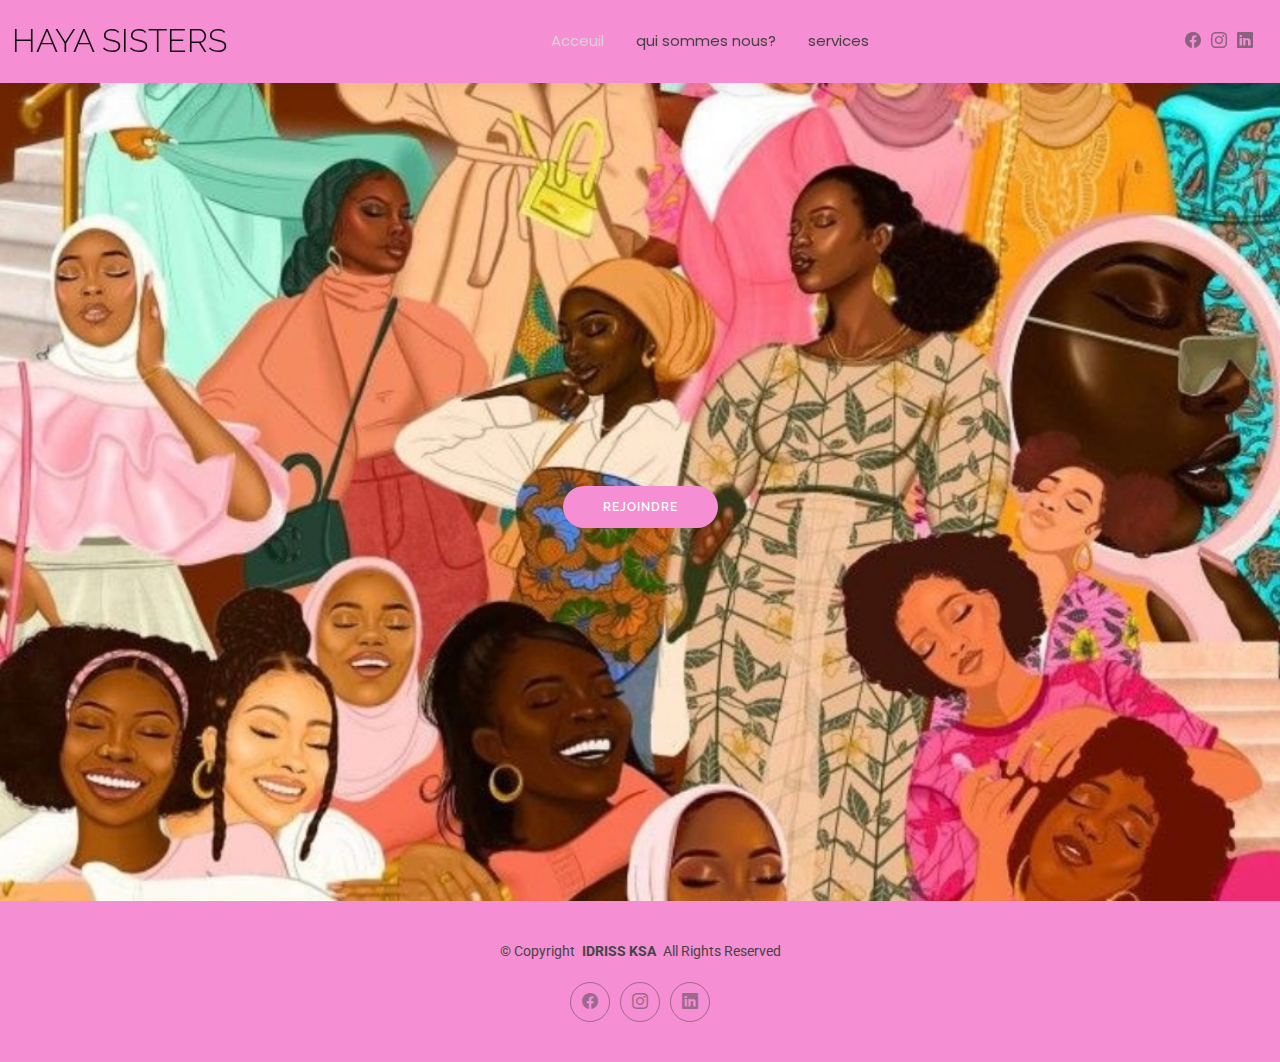
<file: INDEX.html>
<!DOCTYPE html>
<html lang="en">

<head>
  
  <meta charset="utf-8">
  <meta content="width=device-width, initial-scale=1.0" name="viewport">
  <title>hayasisters</title>
  <meta name="description" content="">
  <meta name="keywords" content="">

  <!-- Favicons -->
  <link href="assets/img/favicon.png" rel="icon">
  <link href="assets/img/apple-touch-icon.png" rel="apple-touch-icon">

  <!-- Fonts -->
  <link href="https://fonts.googleapis.com" rel="preconnect">
  <link href="https://fonts.gstatic.com" rel="preconnect" crossorigin>
  <link href="https://fonts.googleapis.com/css2?family=Roboto:ital,wght@0,100;0,300;0,400;0,500;0,700;0,900;1,100;1,300;1,400;1,500;1,700;1,900&family=Poppins:ital,wght@0,100;0,200;0,300;0,400;0,500;0,600;0,700;0,800;0,900;1,100;1,200;1,300;1,400;1,500;1,600;1,700;1,800;1,900&family=Raleway:ital,wght@0,100;0,200;0,300;0,400;0,500;0,600;0,700;0,800;0,900;1,100;1,200;1,300;1,400;1,500;1,600;1,700;1,800;1,900&display=swap" rel="stylesheet">

  <!-- Vendor CSS Files -->
  <link href="assets/vendor/bootstrap/css/bootstrap.min.css" rel="stylesheet">
  <link href="assets/vendor/bootstrap-icons/bootstrap-icons.css" rel="stylesheet">
  <link href="assets/vendor/aos/aos.css" rel="stylesheet">
  <link href="assets/vendor/swiper/swiper-bundle.min.css" rel="stylesheet">
  <link href="assets/vendor/glightbox/css/glightbox.min.css" rel="stylesheet">

  <!-- Main CSS File -->
  <link href="assets/css/main.css" rel="stylesheet">

 
</head>

<body class="index-page">

  <header id="header" class="header d-flex align-items-center light-background sticky-top">
    <div class="container-fluid position-relative d-flex align-items-center justify-content-between">

      <a href="index.html" class="logo d-flex align-items-center me-auto me-xl-0">
        <!-- Uncomment the line below if you also wish to use an image logo -->
        <!-- <img src="assets/img/logo.png" alt=""> -->
        <h1 class="sitename">HAYA SISTERS</h1>
      </a>

      <nav id="navmenu" class="navmenu">
        <ul>
          <li><a href="index.html" class="active">Acceuil</a></li>
          <li><a href="QUISOMMESNOUS.html">qui sommes nous?</a></li>
          <li><a href="services.html">services</a></li> 
          
        </ul>
        <i class="mobile-nav-toggle d-xl-none bi bi-list"></i>
      </nav>

      <div class="header-social-links">
       
        <a href="https://www.facebook.com/share/1JMLfPbQEf/?mibextid=wwXIfr" class="facebook"><i class="bi bi-facebook"></i></a>
        <a href="https://www.instagram.com/idriss_ksa/" class="instagram"><i class="bi bi-instagram"></i></a>
        <a href="https://www.linkedin.com/in/idriss-kikone-811291384?utm_source=share&utm_campaign=share_via&utm_content=profile&utm_medium=ios_app" class="linkedin"><i class="bi bi-linkedin"></i></a>
      </div>

    </div>
  </header>

  <main class="main">

    <!-- Hero Section -->
    <section id="hero" class="hero section">

      <img src="assets/img/HAYAMODIF.png" alt="" data-aos="fade-in">

      <div class="container text-center" data-aos="zoom-out" data-aos-delay="100">
        <div class="row justify-content-center">
          <div class="col-lg-8">
            
            <a href="QUISOMMESNOUS.html" class="btn-get-started">REJOINDRE</a>
          </div>
        </div>
      </div>

    </section><!-- /Hero Section -->

  </main>

  <footer id="footer" class="footer light-background">

    <div class="container">
      <div class="copyright text-center ">
        <p>© <span>Copyright</span> <strong class="px-1 sitename">IDRISS KSA</strong> <span>All Rights Reserved<br></span></p>
      </div>
      <div class="social-links d-flex justify-content-center">
       
        <a href="idriss ksa"><i class="bi bi-facebook"></i></a>
        <a href="idriss ksa"><i class="bi bi-instagram"></i></a>
        <a href="https://www.linkedin.com/in/idriss-kikone-811291384?utm_source=share&utm_campaign=share_via&utm_content=profile&utm_medium=ios_app"><i class="bi bi-linkedin"></i></a>
        </div>
     

  </footer>

  <!-- Scroll Top -->
  <a href="#" id="scroll-top" class="scroll-top d-flex align-items-center justify-content-center"><i class="bi bi-arrow-up-short"></i></a>

  <!-- Preloader -->
  <div id="preloader"></div>

  <!-- Vendor JS Files -->
  <script src="assets/vendor/bootstrap/js/bootstrap.bundle.min.js"></script>
  <script src="assets/vendor/php-email-form/validate.js"></script>
  <script src="assets/vendor/aos/aos.js"></script>
  <script src="assets/vendor/waypoints/noframework.waypoints.js"></script>
  <script src="assets/vendor/purecounter/purecounter_vanilla.js"></script>
  <script src="assets/vendor/swiper/swiper-bundle.min.js"></script>
  <script src="assets/vendor/glightbox/js/glightbox.min.js"></script>
  <script src="assets/vendor/imagesloaded/imagesloaded.pkgd.min.js"></script>
  <script src="assets/vendor/isotope-layout/isotope.pkgd.min.js"></script>

  <!-- Main JS File -->
  <script src="assets/js/main.js"></script>

</body>

</html>
</file>
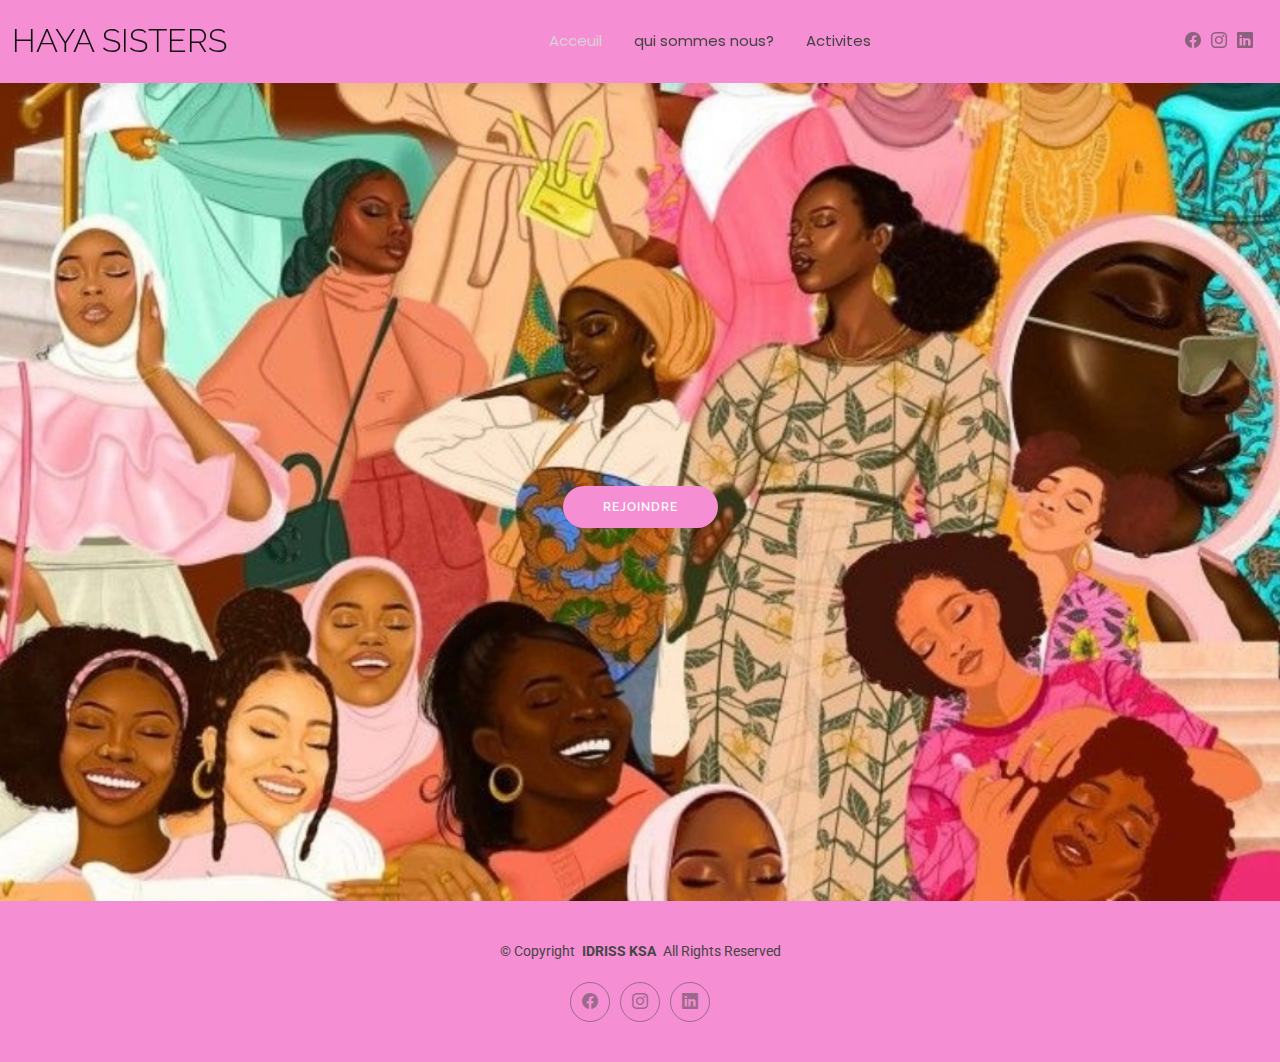
<file: index.html>
<!DOCTYPE html>
<html lang="en">

<head>
  
  <meta charset="utf-8">
  <meta content="width=device-width, initial-scale=1.0" name="viewport">
  <title>hayasisters</title>
  <meta name="description" content="">
  <meta name="keywords" content="">

  <!-- Favicons -->
  <link href="assets/img/favicon.png" rel="icon">
  <link href="assets/img/apple-touch-icon.png" rel="apple-touch-icon">

  <!-- Fonts -->
  <link href="https://fonts.googleapis.com" rel="preconnect">
  <link href="https://fonts.gstatic.com" rel="preconnect" crossorigin>
  <link href="https://fonts.googleapis.com/css2?family=Roboto:ital,wght@0,100;0,300;0,400;0,500;0,700;0,900;1,100;1,300;1,400;1,500;1,700;1,900&family=Poppins:ital,wght@0,100;0,200;0,300;0,400;0,500;0,600;0,700;0,800;0,900;1,100;1,200;1,300;1,400;1,500;1,600;1,700;1,800;1,900&family=Raleway:ital,wght@0,100;0,200;0,300;0,400;0,500;0,600;0,700;0,800;0,900;1,100;1,200;1,300;1,400;1,500;1,600;1,700;1,800;1,900&display=swap" rel="stylesheet">

  <!-- Vendor CSS Files -->
  <link href="assets/vendor/bootstrap/css/bootstrap.min.css" rel="stylesheet">
  <link href="assets/vendor/bootstrap-icons/bootstrap-icons.css" rel="stylesheet">
  <link href="assets/vendor/aos/aos.css" rel="stylesheet">
  <link href="assets/vendor/swiper/swiper-bundle.min.css" rel="stylesheet">
  <link href="assets/vendor/glightbox/css/glightbox.min.css" rel="stylesheet">

  <!-- Main CSS File -->
  <link href="assets/css/main.css" rel="stylesheet">

 
</head>

<body class="index-page">

  <header id="header" class="header d-flex align-items-center light-background sticky-top">
    <div class="container-fluid position-relative d-flex align-items-center justify-content-between">

      <a href="index.html" class="logo d-flex align-items-center me-auto me-xl-0">
        <!-- Uncomment the line below if you also wish to use an image logo -->
        <!-- <img src="assets/img/logo.png" alt=""> -->
        <h1 class="sitename">HAYA SISTERS</h1>
      </a>

      <nav id="navmenu" class="navmenu">
        <ul>
          <li><a href="index.html" class="active">Acceuil</a></li>
          <li><a href="QUISOMMESNOUS.html">qui sommes nous?</a></li>
          <li><a href="services.html">Activites</a></li> 
          
        </ul>
        <i class="mobile-nav-toggle d-xl-none bi bi-list"></i>
      </nav>

      <div class="header-social-links">
       
        <a href="https://www.facebook.com/share/1JMLfPbQEf/?mibextid=wwXIfr" class="facebook"><i class="bi bi-facebook"></i></a>
        <a href="https://www.instagram.com/idriss_ksa/" class="instagram"><i class="bi bi-instagram"></i></a>
        <a href="https://www.linkedin.com/in/idriss-kikone-811291384?utm_source=share&utm_campaign=share_via&utm_content=profile&utm_medium=ios_app" class="linkedin"><i class="bi bi-linkedin"></i></a>
      </div>

    </div>
  </header>

  <main class="main">

    <!-- Hero Section -->
    <section id="hero" class="hero section">

      <img src="assets/img/HAYAMODIF.png" alt="" data-aos="fade-in">

      <div class="container text-center" data-aos="zoom-out" data-aos-delay="100">
        <div class="row justify-content-center">
          <div class="col-lg-8">
            
            <a href="QUISOMMESNOUS.html" class="btn-get-started">REJOINDRE</a>
          </div>
        </div>
      </div>

    </section><!-- /Hero Section -->

  </main>

  <footer id="footer" class="footer light-background">

    <div class="container">
      <div class="copyright text-center ">
        <p>© <span>Copyright</span> <strong class="px-1 sitename">IDRISS KSA</strong> <span>All Rights Reserved<br></span></p>
      </div>
      <div class="social-links d-flex justify-content-center">
       
        <a href="idriss ksa"><i class="bi bi-facebook"></i></a>
        <a href="idriss ksa"><i class="bi bi-instagram"></i></a>
        <a href="https://www.linkedin.com/in/idriss-kikone-811291384?utm_source=share&utm_campaign=share_via&utm_content=profile&utm_medium=ios_app"><i class="bi bi-linkedin"></i></a>
        </div>
     

  </footer>

  <!-- Scroll Top -->
  <a href="#" id="scroll-top" class="scroll-top d-flex align-items-center justify-content-center"><i class="bi bi-arrow-up-short"></i></a>

  <!-- Preloader -->
  <div id="preloader"></div>

  <!-- Vendor JS Files -->
  <script src="assets/vendor/bootstrap/js/bootstrap.bundle.min.js"></script>
  <script src="assets/vendor/php-email-form/validate.js"></script>
  <script src="assets/vendor/aos/aos.js"></script>
  <script src="assets/vendor/waypoints/noframework.waypoints.js"></script>
  <script src="assets/vendor/purecounter/purecounter_vanilla.js"></script>
  <script src="assets/vendor/swiper/swiper-bundle.min.js"></script>
  <script src="assets/vendor/glightbox/js/glightbox.min.js"></script>
  <script src="assets/vendor/imagesloaded/imagesloaded.pkgd.min.js"></script>
  <script src="assets/vendor/isotope-layout/isotope.pkgd.min.js"></script>

  <!-- Main JS File -->
  <script src="assets/js/main.js"></script>

</body>

</html>
</file>
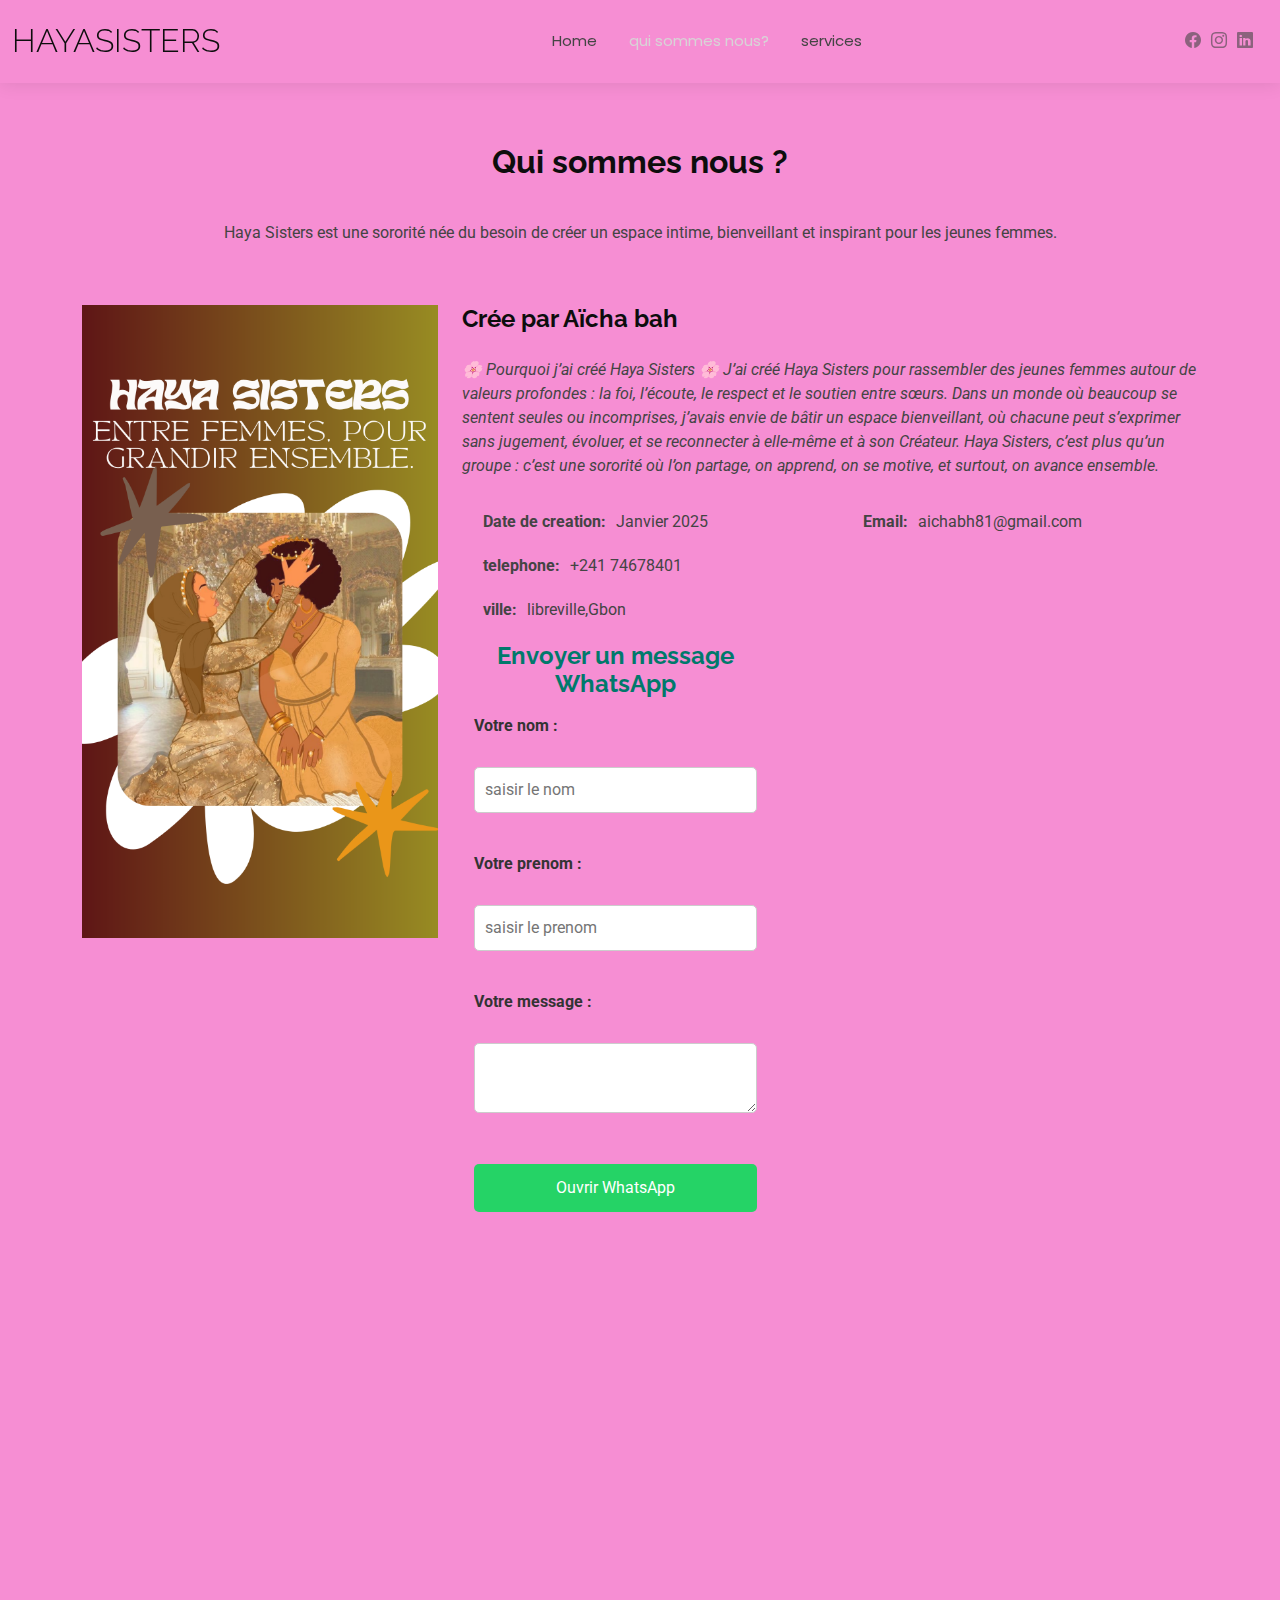
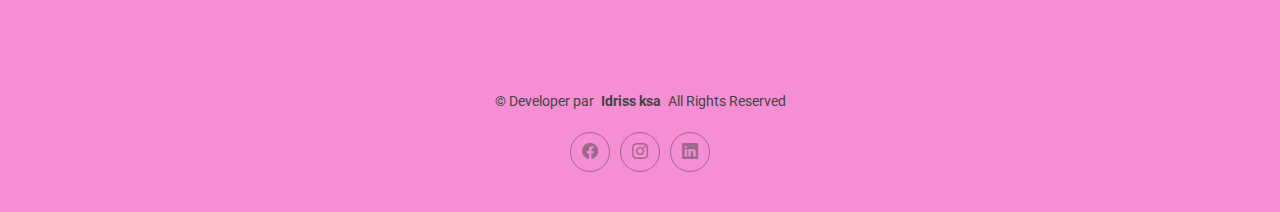
<file: QUISOMMESNOUS.html>
<!DOCTYPE html>
  <html lang="en">

  <head>
    <meta charset="utf-8">
    <meta content="width=device-width, initial-scale=1.0" name="viewport">
    <title>About - Kelly Bootstrap Template</title>
    <meta name="description" content="">
    <meta name="keywords" content="">

    <!-- Favicons -->
    <link href="assets/img/favicon.png" rel="icon">
    <link href="assets/img/apple-touch-icon.png" rel="apple-touch-icon">

    <!-- Fonts -->
    <link href="https://fonts.googleapis.com" rel="preconnect">
    <link href="https://fonts.gstatic.com" rel="preconnect" crossorigin>
    <link href="https://fonts.googleapis.com/css2?family=Roboto:ital,wght@0,100;0,300;0,400;0,500;0,700;0,900;1,100;1,300;1,400;1,500;1,700;1,900&family=Poppins:ital,wght@0,100;0,200;0,300;0,400;0,500;0,600;0,700;0,800;0,900;1,100;1,200;1,300;1,400;1,500;1,600;1,700;1,800;1,900&family=Raleway:ital,wght@0,100;0,200;0,300;0,400;0,500;0,600;0,700;0,800;0,900;1,100;1,200;1,300;1,400;1,500;1,600;1,700;1,800;1,900&display=swap" rel="stylesheet">

    <!-- Vendor CSS Files -->
    <link href="assets/vendor/bootstrap/css/bootstrap.min.css" rel="stylesheet">
    <link href="assets/vendor/bootstrap-icons/bootstrap-icons.css" rel="stylesheet">
    <link href="assets/vendor/aos/aos.css" rel="stylesheet">
    <link href="assets/vendor/swiper/swiper-bundle.min.css" rel="stylesheet">
    <link href="assets/vendor/glightbox/css/glightbox.min.css" rel="stylesheet">

    <!-- Main CSS File -->
    <link href="assets/css/main.css" rel="stylesheet">

    <!-- =======================================================
    * Template Name: Kelly
    * Template URL: https://bootstrapmade.com/kelly-free-bootstrap-cv-resume-html-template/
    * Updated: Aug 07 2024 with Bootstrap v5.3.3
    * Author: BootstrapMade.com
    * License: https://bootstrapmade.com/license/
    ======================================================== -->


  </head>

  
  <body class="about-page">

    <header id="header" class="header d-flex align-items-center light-background sticky-top">
      <div class="container-fluid position-relative d-flex align-items-center justify-content-between">

        <a href="index.html" class="logo d-flex align-items-center me-auto me-xl-0">
          <!-- Uncomment the line below if you also wish to use an image logo -->
          <!-- <img src="assets/img/logo.png" alt=""> -->
          <h1 class="sitename">hayasisters</h1>
        </a>

        <nav id="navmenu" class="navmenu">
          <ul>
            <li><a href="index.html">Home</a></li>
            <li><a href="QUISOMMESNOUS.html" class="active">qui sommes nous? </a></li>
          <li><a href="services.html">services</a></li> 
          </ul>
          <i class="mobile-nav-toggle d-xl-none bi bi-list"></i>
        </nav>

        <div class="header-social-links">
        
          <a href="https://www.facebook.com/share/1JMLfPbQEf/?mibextid=wwXIfr"><i class="bi bi-facebook"></i></a>
          <a href="https://www.instagram.com/idriss_ksa/"><i class="bi bi-instagram"></i></a>
          <a href="https://www.linkedin.com/in/idriss-kikone-811291384?utm_source=share&utm_campaign=share_via&utm_content=profile&utm_medium=ios_app"><i class="bi bi-linkedin"></i></a>
        </div>

      </div>
    </header>

    <main class="main">

      <!-- About Section -->
      <section id="about" class="about section">

        <!-- Section Title -->
        <div class="container section-title" data-aos="fade-up">
          <h2> Qui sommes nous ?</h2>
          <p>Haya Sisters est une sororité née du besoin de créer un espace intime, bienveillant et inspirant pour les jeunes femmes.</p>
        </div><!-- End Section Title -->

        <div class="container" data-aos="fade-up" data-aos-delay="100">

          <div class="row gy-4 justify-content-center">
            <div class="col-lg-4">
              <img src="assets/img/haya1.png" class="img-fluid" alt="">
            </div>
            <div class="col-lg-8 content">
              <h2>Crée par Aïcha bah</h2>
              <p class="fst-italic py-3">
                🌸 Pourquoi j’ai créé Haya Sisters 🌸

                J’ai créé Haya Sisters pour rassembler des jeunes femmes autour de valeurs profondes : la foi, l’écoute, le respect et le soutien entre sœurs.
                Dans un monde où beaucoup se sentent seules ou incomprises, j’avais envie de bâtir un espace bienveillant, où chacune peut s’exprimer sans jugement, évoluer, et se reconnecter à elle-même et à son Créateur.
                Haya Sisters, c’est plus qu’un groupe : c’est une sororité où l’on partage, on apprend, on se motive, et surtout, on avance ensemble.
              </p>
              <div class="row">
                <div class="col-lg-6">
                  <ul>
                    <li><i class="bi bi-chevron-right"></i> <strong>Date de creation:</strong> <span> Janvier 2025</span></li>
                    <li><i class="bi bi-chevron-right"></i> <strong>telephone:</strong> <span>+241 74678401</span></li>
                    <li><i class="bi bi-chevron-right"></i> <strong>ville:</strong> <span>libreville,Gbon</span></li>
                  </ul>
                </div>
                <div class="col-lg-6">
                  <ul>


                    
                  
                    <li><i class="bi bi-chevron-right"></i> <strong>Email:</strong> <span>aichabh81@gmail.com</span></li>
                  </ul>
                </div>
              </div>



              
        <div class="container" data-aos="fade-up" data-aos-delay="100">

          <div class="row gy-4">

            <div class="col-lg-5">

            

                
            
    <div class="formulaire">
      
  <h2>Envoyer un message WhatsApp</h2>

    

    <form id="whatsapp-form">
      <label>Votre nom :</label><br>
      <input type="text" id="nom" required placeholder="saisir le nom"><br><br>

      <label>Votre prenom :</label><br>
      <input type="text" id="nom" required placeholder="saisir le prenom"><br><br>

      <label>Votre message :</label><br>
      <textarea id="message" required></textarea><br><br>

      <button type="submit">Ouvrir WhatsApp</button>

    </form>

    </form>
  </div>
  

        </div> 
            <!-- End Contact Form -->

          </div>

        </div>

            </div>
          </div>

        </div>

      </section><!-- /About Section -->

      <!-- Skills Section -->
      <section id="skills" class="skills section">

        <!-- Section Title -->
        <div class="container section-title" data-aos="fade-up">
          <h2>MERCI BEAUCOUP</h2>
        </div><!-- End Section Title -->

        <div class="container" data-aos="fade-up" data-aos-delay="100">
        
        </div>

      </section><!-- /Skills Section -->

      <!-- Stats Section -->
      <section id="stats" class="stats section">

      </section><!-- /Stats Section -->

    </main>

    <footer id="footer" class="footer light-background">

      <div class="container">
        <div class="copyright text-center ">
          <p>© <span>Developer par</span> <strong class="px-1 sitename">Idriss ksa</strong> <span>All Rights Reserved<br></span></p>
        </div>
        <div class="social-links d-flex justify-content-center">
          <a href="https://www.facebook.com/share/1JMLfPbQEf/?mibextid=wwXIfr"><i class="bi bi-facebook"></i></a>
          <a href="https://www.instagram.com/idriss_ksa/"><i class="bi bi-instagram"></i></a>
          <a href="https://www.linkedin.com/in/idriss-kikone-811291384?utm_source=share&utm_campaign=share_via&utm_content=profile&utm_medium=ios_app"><i class="bi bi-linkedin"></i></a>
        </div>
        
      </div>

    </footer>

    <!-- Scroll Top -->
    <a href="#" id="scroll-top" class="scroll-top d-flex align-items-center justify-content-center"><i class="bi bi-arrow-up-short"></i></a>

    <!-- Preloader -->
    <div id="preloader"></div>

    <!-- Vendor JS Files -->
    <script src="assets/vendor/bootstrap/js/bootstrap.bundle.min.js"></script>
    <script src="assets/vendor/php-email-form/validate.js"></script>
    <script src="assets/vendor/aos/aos.js"></script>
    <script src="assets/vendor/waypoints/noframework.waypoints.js"></script>
    <script src="assets/vendor/purecounter/purecounter_vanilla.js"></script>
    <script src="assets/vendor/swiper/swiper-bundle.min.js"></script>
    <script src="assets/vendor/glightbox/js/glightbox.min.js"></script>
    <script src="assets/vendor/imagesloaded/imagesloaded.pkgd.min.js"></script>
    <script src="assets/vendor/isotope-layout/isotope.pkgd.min.js"></script>

    <!-- Main JS File -->
    <script src="assets/js/main.js"></script>

    

    

    <script>
      document.getElementById("whatsapp-form").addEventListener("submit", function(e) {
        e.preventDefault();

        const nom = document.getElementById("nom").value.trim();
        const message = document.getElementById("message").value.trim();

        if (nom === "" || message === "") {
          alert("Veuillez remplir tous les champs.");
          return;
        }

        const numero = "24104678401"; // numéro WhatsApp fixe
        const texte = `Bonjour, je suis ${nom}. ${message}`;
        const lien = `https://wa.me/${numero}?text=${encodeURIComponent(texte)}`;

        window.open(lien, "_blank");
      });
    </script>

  </body>
  </html>

  </SCript>
  
  </body>

  </html>
</file>
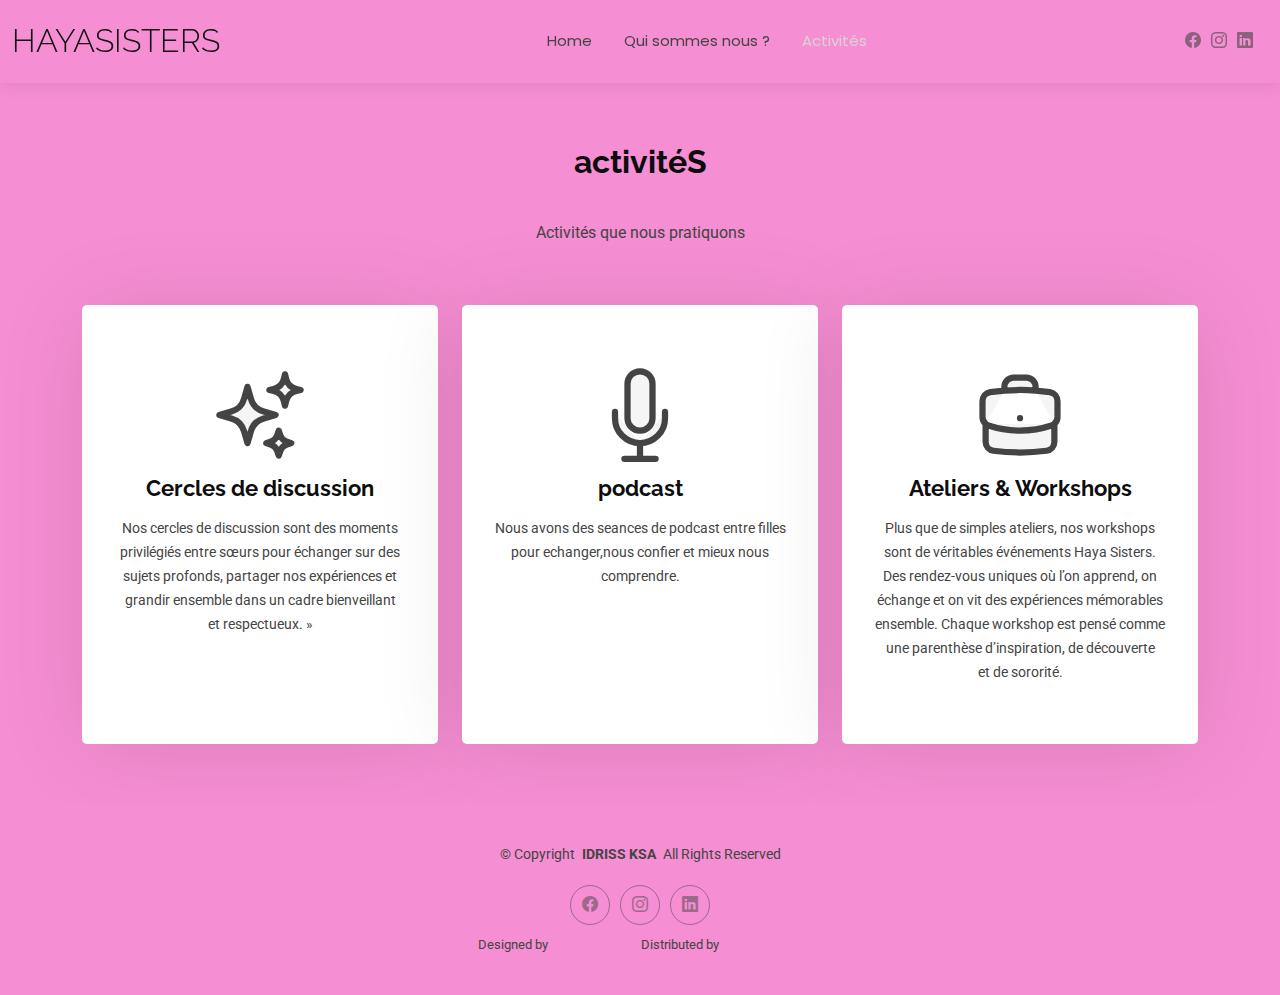
<file: services.html>
<!DOCTYPE html>
<html lang="en">

<head>
  <meta charset="utf-8">
  <meta content="width=device-width, initial-scale=1.0" name="viewport">
  <title>haya sistyers
  
  </title>
  <meta name="description" content="">
  <meta name="keywords" content="">

  <!-- Favicons -->
  <link href="assets/img/favicon.png" rel="icon">
  <link href="assets/img/apple-touch-icon.png" rel="apple-touch-icon">

  <!-- Fonts -->
  <link href="https://fonts.googleapis.com" rel="preconnect">
  <link href="https://fonts.gstatic.com" rel="preconnect" crossorigin>
  <link href="https://fonts.googleapis.com/css2?family=Roboto:ital,wght@0,100;0,300;0,400;0,500;0,700;0,900;1,100;1,300;1,400;1,500;1,700;1,900&family=Poppins:ital,wght@0,100;0,200;0,300;0,400;0,500;0,600;0,700;0,800;0,900;1,100;1,200;1,300;1,400;1,500;1,600;1,700;1,800;1,900&family=Raleway:ital,wght@0,100;0,200;0,300;0,400;0,500;0,600;0,700;0,800;0,900;1,100;1,200;1,300;1,400;1,500;1,600;1,700;1,800;1,900&display=swap" rel="stylesheet">

  <!-- Vendor CSS Files -->
  <link href="assets/vendor/bootstrap/css/bootstrap.min.css" rel="stylesheet">
  <link href="assets/vendor/bootstrap-icons/bootstrap-icons.css" rel="stylesheet">
  <link href="assets/vendor/aos/aos.css" rel="stylesheet">
  <link href="assets/vendor/swiper/swiper-bundle.min.css" rel="stylesheet">
  <link href="assets/vendor/glightbox/css/glightbox.min.css" rel="stylesheet">

  <!-- Main CSS File -->
  <link href="assets/css/main.css" rel="stylesheet">

  <!-- =======================================================
  * Template Name: Kelly
  * Template URL: https://bootstrapmade.com/kelly-free-bootstrap-cv-resume-html-template/
  * Updated: Aug 07 2024 with Bootstrap v5.3.3
  * Author: BootstrapMade.com
  * License: https://bootstrapmade.com/license/
  ======================================================== -->
</head>

<body class="services-page">

  <header id="header" class="header d-flex align-items-center light-background sticky-top">
    <div class="container-fluid position-relative d-flex align-items-center justify-content-between">

      <a href="index.html" class="logo d-flex align-items-center me-auto me-xl-0">
        <!-- Uncomment the line below if you also wish to use an image logo -->
        <!-- <img src="assets/img/logo.png" alt=""> -->
        <h1 class="sitename">hayasisters</h1>
      </a>

      <nav id="navmenu" class="navmenu">
        <ul>
          <li><a href="index.html">Home</a></li>
          <li><a href="QUISOMMESNOUS.html">Qui sommes nous ?</a></li>
          <li><a href="services.html" class="active">Activités</a></li>
         
         
        </ul>
        <i class="mobile-nav-toggle d-xl-none bi bi-list"></i>
      </nav>

      <div class="header-social-links">
         <a href="https://www.facebook.com/share/1JMLfPbQEf/?mibextid=wwXIfr"><i class="bi bi-facebook"></i></a>
          <a href="https://www.instagram.com/idriss_ksa/"><i class="bi bi-instagram"></i></a>
          <a href="https://www.linkedin.com/in/idriss-kikone-811291384?utm_source=share&utm_campaign=share_via&utm_content=profile&utm_medium=ios_app"><i class="bi bi-linkedin"></i></a>
        </div> 
    </div>
  </header>

  <main class="main">

    <!-- Services Section -->
    <section id="services" class="services section">

      <!-- Section Title -->
      <div class="container section-title" data-aos="fade-up">
        <h2>activitéS</h2>
        <p> Activités que nous pratiquons </p>
      </div><!-- End Section Title -->

      <div class="container">

        <div class="row gy-4">

          <div class="col-lg-4 col-md-6" data-aos="fade-up" data-aos-delay="100">
            <div class="service-item item-cyan position-relative">
              <div class="icon">
              <?xml version="1.0" encoding="utf-8"?>
<!-- License: PD. Made by CFPB: https://github.com/cfpb/design-system -->
<svg xmlns="http://www.w3.org/2000/svg" fill="none" viewBox="0 0 24 24" stroke-width="1.5" stroke="currentColor" class="size-6">
  <path stroke-linecap="round" stroke-linejoin="round" d="M9.813 15.904 9 18.75l-.813-2.846a4.5 4.5 0 0 0-3.09-3.09L2.25 12l2.846-.813a4.5 4.5 0 0 0 3.09-3.09L9 5.25l.813 2.846a4.5 4.5 0 0 0 3.09 3.09L15.75 12l-2.846.813a4.5 4.5 0 0 0-3.09 3.09ZM18.259 8.715 18 9.75l-.259-1.035a3.375 3.375 0 0 0-2.455-2.456L14.25 6l1.036-.259a3.375 3.375 0 0 0 2.455-2.456L18 2.25l.259 1.035a3.375 3.375 0 0 0 2.456 2.456L21.75 6l-1.035.259a3.375 3.375 0 0 0-2.456 2.456ZM16.894 20.567 16.5 21.75l-.394-1.183a2.25 2.25 0 0 0-1.423-1.423L13.5 18.75l1.183-.394a2.25 2.25 0 0 0 1.423-1.423l.394-1.183.394 1.183a2.25 2.25 0 0 0 1.423 1.423l1.183.394-1.183.394a2.25 2.25 0 0 0-1.423 1.423Z" />
</svg>

              </div>
              <a href="#" class="stretched-link">
                <h3>Cercles de discussion</h3>
              </a>
              <p> Nos cercles de discussion sont des moments privilégiés entre sœurs pour échanger sur des sujets profonds, partager nos expériences et grandir ensemble dans un cadre bienveillant et respectueux. »          </p>
            </div>
          </div><!-- End Service Item -->

          <div class="col-lg-4 col-md-6" data-aos="fade-up" data-aos-delay="200">
            <div class="service-item item-orange position-relative">
              <div class="icon">
             <svg xmlns="http://www.w3.org/2000/svg" fill="none" viewBox="0 0 24 24" stroke-width="1.5" stroke="currentColor" class="size-6">
  <path stroke-linecap="round" stroke-linejoin="round" d="M12 18.75a6 6 0 0 0 6-6v-1.5m-6 7.5a6 6 0 0 1-6-6v-1.5m6 7.5v3.75m-3.75 0h7.5M12 15.75a3 3 0 0 1-3-3V4.5a3 3 0 1 1 6 0v8.25a3 3 0 0 1-3 3Z" />
</svg>

              </div>
              <a href="#" class="stretched-link">
                <h3>podcast</h3>
              </a>
              <p>Nous avons des seances de podcast entre filles pour echanger,nous confier et mieux nous comprendre.</p>
            </div>
          </div><!-- End Service Item -->

          <div class="col-lg-4 col-md-6" data-aos="fade-up" data-aos-delay="300">
            <div class="service-item item-teal position-relative">
              <div class="icon">
               <?xml version="1.0" encoding="utf-8"?>
                 <svg xmlns="http://www.w3.org/2000/svg" fill="none" viewBox="0 0 24 24" stroke-width="1.5" stroke="currentColor" class="size-6">
  <path stroke-linecap="round" stroke-linejoin="round" d="M20.25 14.15v4.25c0 1.094-.787 2.036-1.872 2.18-2.087.277-4.216.42-6.378.42s-4.291-.143-6.378-.42c-1.085-.144-1.872-1.086-1.872-2.18v-4.25m16.5 0a2.18 2.18 0 0 0 .75-1.661V8.706c0-1.081-.768-2.015-1.837-2.175a48.114 48.114 0 0 0-3.413-.387m4.5 8.006c-.194.165-.42.295-.673.38A23.978 23.978 0 0 1 12 15.75c-2.648 0-5.195-.429-7.577-1.22a2.016 2.016 0 0 1-.673-.38m0 0A2.18 2.18 0 0 1 3 12.489V8.706c0-1.081.768-2.015 1.837-2.175a48.111 48.111 0 0 1 3.413-.387m7.5 0V5.25A2.25 2.25 0 0 0 13.5 3h-3a2.25 2.25 0 0 0-2.25 2.25v.894m7.5 0a48.667 48.667 0 0 0-7.5 0M12 12.75h.008v.008H12v-.008Z" />
</svg>
        
              </div>
              <a href="#" class="stretched-link">
                <h3> Ateliers & Workshops </h3>
              </a>
              <p> Plus que de simples ateliers, nos workshops sont de véritables événements Haya Sisters. Des rendez-vous uniques où l’on apprend, on échange et on vit des expériences mémorables ensemble. Chaque workshop est pensé comme une parenthèse d’inspiration, de découverte et de sororité.</p>
            </div>
          </div><!-- End Service Item -->

         
         

        </div>

      </div>

    </section><!-- /Services Section -->

  </main>

  <footer id="footer" class="footer light-background">

    <div class="container">
      <div class="copyright text-center ">
        <p>© <span>Copyright</span> <strong class="px-1 sitename">IDRISS KSA</strong> <span>All Rights Reserved<br></span></p>
      </div>
      <div class="social-links d-flex justify-content-center">
       
        <a href="https://www.facebook.com/share/1JMLfPbQEf/?mibextid=wwXIfr"><i class="bi bi-facebook"></i></a>
          <a href="https://www.instagram.com/idriss_ksa/"><i class="bi bi-instagram"></i></a>
          <a href="https://www.linkedin.com/in/idriss-kikone-811291384?utm_source=share&utm_campaign=share_via&utm_content=profile&utm_medium=ios_app"><i class="bi bi-linkedin"></i></a>
        </div>

      <div class="credits">
        <!-- All the links in the footer should remain intact. -->
        <!-- You can delete the links only if you've purchased the pro version. -->
        <!-- Licensing information: https://bootstrapmade.com/license/ -->
        <!-- Purchase the pro version with working PHP/AJAX contact form: [buy-url] -->
        Designed by <a href="https://bootstrapmade.com/">BootstrapMade</a> Distributed by <a href=“https://themewagon.com>ThemeWagon
      </div>
    </div>

  </footer>

  <!-- Scroll Top -->
  <a href="#" id="scroll-top" class="scroll-top d-flex align-items-center justify-content-center"><i class="bi bi-arrow-up-short"></i></a>

  <!-- Preloader -->
  <div id="preloader"></div>

  <!-- Vendor JS Files -->
  <script src="assets/vendor/bootstrap/js/bootstrap.bundle.min.js"></script>
  <script src="assets/vendor/php-email-form/validate.js"></script>
  <script src="assets/vendor/aos/aos.js"></script>
  <script src="assets/vendor/waypoints/noframework.waypoints.js"></script>
  <script src="assets/vendor/purecounter/purecounter_vanilla.js"></script>
  <script src="assets/vendor/swiper/swiper-bundle.min.js"></script>
  <script src="assets/vendor/glightbox/js/glightbox.min.js"></script>
  <script src="assets/vendor/imagesloaded/imagesloaded.pkgd.min.js"></script>
  <script src="assets/vendor/isotope-layout/isotope.pkgd.min.js"></script>

  <!-- Main JS File -->
  <script src="assets/js/main.js"></script>

</body>

</html>
</file>
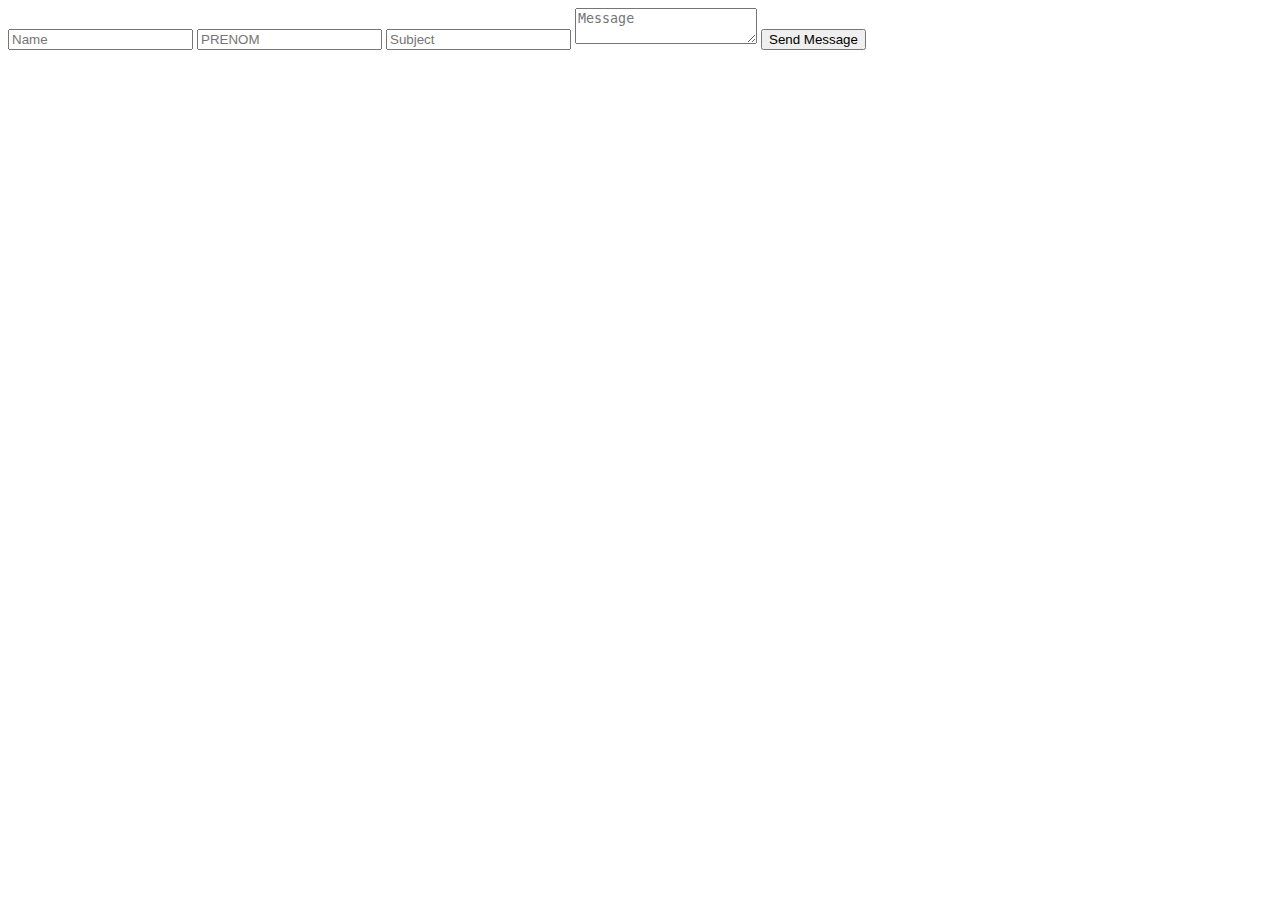
<file: assets/css/tes.html>
<!DOCTYPE html>
<html lang="en">
<head>
 <meta charset="UTF-8">
 <meta name="viewport" content="width=device-width, initial-scale=1.0">
 <title>teste</title>
 <link rel="stylesheet" href="">
</head>
<body>
   <form class="formulaire" action="#" method="post">
   
            
  <input type="text" name="name" placeholder="Name" required>
  <input type="email" name="email" placeholder="PRENOM" required>
  <input type="text" name="subject" placeholder="Subject" required>
  <textarea name="message" placeholder="Message" required></textarea>
  <button type="button" onclick="sendToWhatsApp()">Send Message</button>
         
         </form>
</body>
</html>
</file>
<file: assets/css/main.css>
/**
* Template Name: Kelly
* Template URL: https://bootstrapmade.com/kelly-free-bootstrap-cv-resume-html-template/
* Updated: Aug 07 2024 with Bootstrap v5.3.3
* Author: BootstrapMade.com
* License: https://bootstrapmade.com/license/
*/

/*-------------------------------------------------------------->
# Font & Color Variables
# Help: https://bootstrapmade.com/color-system/
--------------------------------------------------------------*/
/* Fonts */
:root {
  --default-font: "Roboto",  system-ui, -apple-system, "Segoe UI", Roboto, "Helvetica Neue", Arial, "Noto Sans", "Liberation Sans", sans-serif, "Apple Color Emoji", "Segoe UI Emoji", "Segoe UI Symbol", "Noto Color Emoji";
  --heading-font: "Raleway",  sans-serif;
  --nav-font: "Poppins",  sans-serif;
}

/* Global Colors - The following color variables are used throughout the website. Updating them here will change the color scheme of the entire website */
:root { 
  --background-color: #f68ed3; /* Background color for the entire website, including individual sections */
  --default-color: #444444; /* Default color used for the majority of the text content across the entire website */
  --heading-color: #0d0d0d; /* Color for headings, subheadings and title throughout the website */
  --accent-color: #f68ed3; /* Accent color that represents your brand on the website. It's used for buttons, links, and other elements that need to stand out */
  --surface-color: #ffffff; /* The surface color is used as a background of boxed elements within sections, such as cards, icon boxes, or other elements that require a visual separation from the global background. */
  --contrast-color: #ffffff; /* Contrast color for text, ensuring readability against backgrounds of accent, heading, or default colors. */
}

/* Nav Menu Colors - The following color variables are used specifically for the navigation menu. They are separate from the global colors to allow for more customization options */
:root {
  --nav-color: #444444;  /* The default color of the main navmenu links */
  --nav-hover-color: #f68ed3; /* Applied to main navmenu links when they are hovered over or active */
  --nav-mobile-background-color: #ffffff; /* Used as the background color for mobile navigation menu */
  --nav-dropdown-background-color: #ffffff; /* Used as the background color for dropdown items that appear when hovering over primary navigation items */
  --nav-dropdown-color: #444444; /* Used for navigation links of the dropdown items in the navigation menu. */
  --nav-dropdown-hover-color: #f68ed3; /* Similar to --nav-hover-color, this color is applied to dropdown navigation links when they are hovered over. */
}

/* Color Presets - These classes override global colors when applied to any section or element, providing reuse of the sam color scheme. */

.light-background {
  --background-color: #f68ed3;
  --surface-color: #ffffff;
}

.dark-background {
  --background-color: #060606;
  --default-color: #ffffff;
  --heading-color: #ffffff;
  --surface-color: #252525;
  --contrast-color: #ffffff;
}

/* Smooth scroll */
:root {
  scroll-behavior: smooth;
}

/*--------------------------------------------------------------
# General Styling & Shared Classes
--------------------------------------------------------------*/
body {
  color: var(--default-color);
  background-color: var(--background-color);
  font-family: var(--default-font);
}

a {
  color: var(--accent-color);
  text-decoration: none;
  transition: 0.3s;
}

a:hover {
  color: color-mix(in srgb, var(--accent-color), transparent 25%);
  text-decoration: none;
}

h1,
h2,
h3,
h4,
h5,
h6 {
  color: var(--heading-color);
  font-family: var(--heading-font);
}

/* PHP Email Form Messages
------------------------------*/
.php-email-form .error-message {
  display: none;
  background: #df1529;
  color: #ffffff;
  text-align: left;
  padding: 15px;
  margin-bottom: 24px;
  font-weight: 600;
}

.php-email-form .sent-message {
  display: none;
  color: #ffffff;
  background: #059652;
  text-align: center;
  padding: 15px;
  margin-bottom: 24px;
  font-weight: 600;
}

.php-email-form .loading {
  display: none;
  background: var(--surface-color);
  text-align: center;
  padding: 15px;
  margin-bottom: 24px;
}

.php-email-form .loading:before {
  content: "";
  display: inline-block;
  border-radius: 50%;
  width: 24px;
  height: 24px;
  margin: 0 10px -6px 0;
  border: 3px solid var(--accent-color);
  border-top-color: var(--surface-color);
  animation: php-email-form-loading 1s linear infinite;
}

@keyframes php-email-form-loading {
  0% {
    transform: rotate(0deg);
  }

  100% {
    transform: rotate(360deg);
  }
}

/*--------------------------------------------------------------
# Global Header
--------------------------------------------------------------*/
.header {
  color: var(--default-color);
  background-color: var(--background-color);
  padding: 15px 0;
  transition: all 0.5s;
  z-index: 997;
  box-shadow: 0px 0 18px rgba(0, 0, 0, 0.1);
}

.header .logo {
  line-height: 1;

}


img {
  max-width: 100%;
  height: auto;
}

.header .logo img {
  max-height: 36px;
  margin-right: 8px;
}

.header .logo h1 {
  font-size: 32px;
  margin: 0;
  font-weight: 300;
  text-transform: uppercase;
  color: var(--heading-color);
}

.header .header-social-links {
  padding-right: 15px;
}


.header .header-social-links a {
  color: color-mix(in srgb, var(--default-color), transparent 40%);
  padding-left: 6px;
  display: inline-block;
  transition: 0.3s;
  font-size: 16px;
}

.header .header-social-links a:hover {
  color: var(--accent-color);
}

.header .header-social-links a i {
  line-height: 0px;
}

@media (max-width: 1200px) {
  .header .logo {
    order: 1;
  }

  .header .header-social-links {
    order: 2;
  }

  .header .navmenu {
    order: 3;
  }
}

/*--------------------------------------------------------------
# Navigation Menu
--------------------------------------------------------------*/
/* Desktop Navigation */
@media (min-width: 1200px) {
  .navmenu {
    padding: 0;
  }

  .navmenu ul {
    margin: 0;
    padding: 0;
    display: flex;
    list-style: none;
    align-items: center;
  }

  .navmenu li {
    position: relative;
  }

  .navmenu>ul>li {
    white-space: nowrap;
    padding: 15px 14px;
  }

  .navmenu>ul>li:last-child {
    padding-right: 0;
  }

  .navmenu a,
  .navmenu a:focus {
    color: var(--nav-color);
    font-size: 15px;
    padding: 0 2px;
    font-family: var(--nav-font);
    font-weight: 400;
    display: flex;
    align-items: center;
    justify-content: space-between;
    white-space: nowrap;
    transition: 0.3s;
    position: relative;
  }

  .navmenu a i,
  .navmenu a:focus i {
    font-size: 12px;
    line-height: 0;
    margin-left: 5px;
    transition: 0.3s;
  }

  .navmenu>ul>li>a:before {
    content: "";
    position: absolute;
    height: 2px;
    bottom: -6px;
    left: 0;
    background-color: var(--nav-hover-color);
    visibility: hidden;
    width: 0px;
    transition: all 0.3s ease-in-out 0s;
  }

  .navmenu a:hover,
.navmenu a.active {
  color: #d8d3d6; 
}


.navmenu a:hover {
  color: #8a098a;} /* mets ici la couleur que tu veux */




  .navmenu a:hover:before,
  .navmenu li:hover>a:before,
  .navmenu .active:before {
    visibility: visible;
    width: 25px;
    
  }

  .navmenu li:hover>a,
  .navmenu .active,
  .navmenu .active:focus {
    color: var(--nav-hover-color);
  }

  .navmenu .dropdown ul {
    margin: 0;
    padding: 10px 0;
    background: var(--nav-dropdown-background-color);
    display: block;
    position: absolute;
    visibility: hidden;
    left: 14px;
    top: 130%;
    opacity: 0;
    transition: 0.3s;
    border-radius: 4px;
    z-index: 99;
    box-shadow: 0px 0px 30px rgba(0, 0, 0, 0.1);
  }

  .navmenu .dropdown ul li {
    min-width: 200px;
  }

  .navmenu .dropdown ul a {
    padding: 10px 20px;
    font-size: 15px;
    text-transform: none;
    color: var(--nav-dropdown-color);
  }

  .navmenu .dropdown ul a i {
    font-size: 12px;
  }

  .navmenu .dropdown ul a:hover,
  .navmenu .dropdown ul .active:hover,
  .navmenu .dropdown ul li:hover>a {
    color: var(--nav-dropdown-hover-color);
  }

  .navmenu .dropdown:hover>ul {
    opacity: 1;
    top: 100%;
    visibility: visible;
  }

  .navmenu .dropdown .dropdown ul {
    top: 0;
    left: -90%;
    visibility: hidden;
  }

  .navmenu .dropdown .dropdown:hover>ul {
    opacity: 1;
    top: 0;
    left: -100%;
    visibility: visible;
  }
}

/* Mobile Navigation */
@media (max-width: 1199px) {
  .mobile-nav-toggle {
    color: var(--nav-color);
    font-size: 28px;
    line-height: 0;
    margin-right: 10px;
    cursor: pointer;
    transition: color 0.3s;
  }

  .navmenu {
    padding: 0;
    z-index: 9997;
  }

  .navmenu ul {
    display: none;
    list-style: none;
    position: absolute;
    inset: 60px 20px 20px 20px;
    padding: 10px 0;
    margin: 0;
    border-radius: 6px;
    background-color: var(--nav-mobile-background-color);
    border: 1px solid color-mix(in srgb, var(--default-color), transparent 90%);
    box-shadow: none;
    overflow-y: auto;
    transition: 0.3s;
    z-index: 9998;
  }

  .navmenu a,
  .navmenu a:focus {
    color: var(--nav-dropdown-color);
    padding: 10px 20px;
    font-family: var(--nav-font);
    font-size: 17px;
    font-weight: 500;
    display: flex;
    align-items: center;
    justify-content: space-between;
    white-space: nowrap;
    transition: 0.3s;
  }

  .navmenu a i,
  .navmenu a:focus i {
    font-size: 12px;
    line-height: 0;
    margin-left: 5px;
    width: 30px;
    height: 30px;
    display: flex;
    align-items: center;
    justify-content: center;
    border-radius: 50%;
    transition: 0.3s;
    background-color: color-mix(in srgb, var(--accent-color), transparent 90%);
  }

  .navmenu a i:hover,
  .navmenu a:focus i:hover {
    background-color: var(--accent-color);
    color: var(--contrast-color);
  }

  .navmenu a:hover,
  .navmenu .active,
  .navmenu .active:focus {
    color: var(--nav-dropdown-hover-color);
  }

  .navmenu .active i,
  .navmenu .active:focus i {
    background-color: var(--accent-color);
    color: var(--contrast-color);
    transform: rotate(180deg);
  }

  .navmenu .dropdown ul {
    position: static;
    display: none;
    z-index: 99;
    padding: 10px 0;
    margin: 10px 20px;
    background-color: var(--nav-dropdown-background-color);
    transition: all 0.5s ease-in-out;
    
  }

  

  .navmenu .dropdown ul ul {
    background-color: rgba(33, 37, 41, 0.1);
  }

  .navmenu .dropdown>.dropdown-active {
    display: block;
    background-color: rgba(33, 37, 41, 0.03);
  }

  .mobile-nav-active {
    overflow: hidden;
  }

  .mobile-nav-active .mobile-nav-toggle {
    color: #c90d0d;
    position: absolute;
    font-size: 32px;
    top: 15px;
    right: 15px;
    margin-right: 0;
    z-index: 9999;
  }

  .mobile-nav-active .navmenu {
    position: fixed;
    overflow: hidden;
    inset: 0;
    background: rgba(33, 37, 41, 0.8);
    transition: 0.3s;
  }

  .mobile-nav-active .navmenu>ul {
    display: block;
  }
}

/*--------------------------------------------------------------
# Global Footer
--------------------------------------------------------------*/
.footer {
  color: var(--default-color);
  background-color: var(--background-color);
  font-size: 14px;
  padding: 40px 0;
  position: relative;
}

.footer .copyright p {
  margin-bottom: 0;
}

.footer .social-links {
  margin-top: 20px;
}

.footer .social-links a {
  display: flex;
  align-items: center;
  justify-content: center;
  width: 40px;
  height: 40px;
  border-radius: 50%;
  border: 1px solid color-mix(in srgb, var(--default-color), transparent 50%);
  font-size: 16px;
  color: color-mix(in srgb, var(--default-color), transparent 50%);
  margin: 0 5px;
  transition: 0.3s;
}

.footer .social-links a:hover {
  color: var(--accent-color);
  border-color: var(--accent-color);
}

.footer .credits {
  margin-top: 10px;
  font-size: 13px;
  text-align: center;
}

/*--------------------------------------------------------------
# Preloader
--------------------------------------------------------------*/
#preloader {
  position: fixed;
  inset: 0;
  z-index: 9999;
  overflow: hidden;
  background-color: var(--background-color);
  transition: all 0.6s ease-out;
  width: 100%;
  height: 100vh;
}

#preloader:before,
#preloader:after {
  content: "";
  position: absolute;
  border: 4px solid var(--accent-color);
  border-radius: 50%;
  animation: animate-preloader 2s cubic-bezier(0, 0.2, 0.8, 1) infinite;
}

#preloader:after {
  animation-delay: -0.5s;
}

@keyframes animate-preloader {
  0% {
    width: 10px;
    height: 10px;
    top: calc(50% - 5px);
    left: calc(50% - 5px);
    opacity: 1;
  }

  100% {
    width: 72px;
    height: 72px;
    top: calc(50% - 36px);
    left: calc(50% - 36px);
    opacity: 0;
  }
}

/*--------------------------------------------------------------
# Scroll Top Button
--------------------------------------------------------------*/
.scroll-top {
  position: fixed;
  visibility: hidden;
  opacity: 0;
  right: 15px;
  bottom: -15px;
  z-index: 99999;
  background-color: var(--accent-color);
  width: 44px;
  height: 44px;
  border-radius: 50px;
  transition: all 0.4s;
}

.scroll-top i {
  font-size: 24px;
  color: var(--contrast-color);
  line-height: 0;
}

.scroll-top:hover {
  background-color: color-mix(in srgb, var(--accent-color), transparent 20%);
  color: var(--contrast-color);
}

.scroll-top.active {
  visibility: visible;
  opacity: 1;
  bottom: 15px;
}






/*--------------------------------------------------------------
# Disable aos animation delay on mobile devices
--------------------------------------------------------------*/
@media screen and (max-width: 768px) {
  [data-aos-delay] {
    transition-delay: 0 !important;
  }
}

/*--------------------------------------------------------------
# Global Page Titles & Breadcrumbs
--------------------------------------------------------------*/
.page-title {
  color: var(--default-color);
  background-color: var(--background-color);
  padding: 25px 0;
  position: relative;
  border-bottom: 1px solid color-mix(in srgb, var(--default-color), transparent 85%);
}

.page-title h1 {
  font-size: 24px;
  font-weight: 400;
}

.page-title .breadcrumbs ol {
  display: flex;
  flex-wrap: wrap;
  list-style: none;
  padding: 0;
  margin: 0;
  font-size: 14px;
  font-weight: 400;
}

.page-title .breadcrumbs ol li+li {
  padding-left: 10px;
}

.page-title .breadcrumbs ol li+li::before {
  content: "/";
  display: inline-block;
  padding-right: 10px;
  color: color-mix(in srgb, var(--default-color), transparent 70%);
}

/*--------------------------------------------------------------
# Global Sections
--------------------------------------------------------------*/
section,
.section {
  color: var(--default-color);
  background-color: var(--background-color);
  padding: 60px 0;
  scroll-margin-top: 100px;
  overflow: clip;
}

@media (max-width: 1199px) {

  section,
  .section {
    scroll-margin-top: 66px;
  }
}

/*--------------------------------------------------------------
# Global Section Titles
--------------------------------------------------------------*/
.section-title {
  text-align: center;
  padding-bottom: 60px;
  position: relative;
}

.section-title h2 {
  font-size: 32px;
  font-weight: 700;
  margin-bottom: 20px;
  padding-bottom: 20px;
  position: relative;
}

.section-title h2:after {
  content: "";
  position: absolute;
  display: block;
  width: 50px;
  height: 3px;
  background: var(--accent-color);
  left: 0;
  right: 0;
  bottom: 0;
  margin: auto;
}

.section-title p {
  margin-bottom: 0;
}

/*--------------------------------------------------------------
# Hero Section
--------------------------------------------------------------*/
.hero {
  width: 100%;
  min-height: calc(100vh - 82px);
  position: relative;
  padding: 80px 0;
  display: flex;
  align-items: center;
  justify-content: center;
}

@media (max-width: 1200px) {
  .hero {
    min-height: calc(100vh - 68px);
  }
}

.hero img {
  position: absolute;
  inset: 0;
  display: block;
  width: 100%;
  height: 100%;
  object-fit: cover;
  z-index: 1;
}

.hero .container {
  position: relative;
  z-index: 3;
}

.hero h2 {
  margin: 0;
  font-size: 48px;
  font-weight: 700;
}

.hero p {
  margin: 10px 0 0 0;
  font-size: 24px;
  color: var(--heading-color);
}

.hero .btn-get-started {
  color: var(--contrast-color);
  background: var(--accent-color);
  font-family: var(--heading-font);
  text-transform: uppercase;
  font-weight: 600;
  font-size: 12px;
  letter-spacing: 1px;
  display: inline-block;
  padding: 12px 40px;
  border-radius: 50px;
  transition: 0.5s;
  margin-top: 30px;
}

.hero .btn-get-started:hover {
  background: color-mix(in srgb, var(--accent-color) 90%, white 20%);
}

@media (max-width: 768px) {
  .hero h2 {
    font-size: 32px;
  }

  .hero p {
    font-size: 18px;
  }
}

/*--------------------------------------------------------------
# About Section
--------------------------------------------------------------*/
.about .content h2 {
  font-weight: 700;
  font-size: 24px;
}

.about .content ul {
  list-style: none;
  padding: 0;
}

.about .content ul li {
  margin-bottom: 20px;
  display: flex;
  align-items: center;
}

.about .content ul strong {
  margin-right: 10px;
}

.about .content ul i {
  font-size: 16px;
  margin-right: 5px;
  color: var(--accent-color);
  line-height: 0;
}

/*--------------------------------------------------------------
# Skills Section
--------------------------------------------------------------*/
.skills .progress {
  height: 60px;
  display: block;
  background: none;
  border-radius: 0;
}

.skills .progress .skill {
  color: var(--heading-color);
  padding: 0;
  margin: 0 0 6px 0;
  text-transform: uppercase;
  display: block;
  font-weight: 600;
  font-family: var(--heading-font);
}

.skills .progress .skill .val {
  float: right;
  font-style: normal;
}

.skills .progress-bar-wrap {
  background: color-mix(in srgb, var(--default-color), transparent 90%);
  height: 10px;
}

.skills .progress-bar {
  width: 1px;
  height: 10px;
  transition: 0.9s;
  background-color: var(--accent-color);
}

/*--------------------------------------------------------------
# Stats Section
--------------------------------------------------------------*/
.stats .stats-item {
  padding: 30px;
  width: 100%;
}

.stats .stats-item span {
  color: var(--heading-color);
  font-size: 48px;
  display: block;
  font-weight: 700;
  margin-bottom: 20px;
  padding-bottom: 20px;
  position: relative;
}

.stats .stats-item span:after {
  content: "";
  position: absolute;
  display: block;
  width: 25px;
  height: 3px;
  background: var(--accent-color);
  left: 0;
  right: 0;
  bottom: 0;
  margin: auto;
}

.stats .stats-item p {
  color: color-mix(in srgb, var(--default-color), transparent 40%);
  padding: 0;
  margin: 0;
  font-family: var(--heading-font);
  font-weight: 500;
}

/*--------------------------------------------------------------
# Testimonials Section
--------------------------------------------------------------*/
.testimonials .section-header {
  margin-bottom: 40px;
}

.testimonials .testimonials-carousel,
.testimonials .testimonials-slider {
  overflow: hidden;
}

.testimonials .testimonial-item {
  text-align: center;
}

.testimonials .testimonial-item .testimonial-img {
  width: 120px;
  border-radius: 50%;
  border: 4px solid var(--background-color);
  margin: 0 auto;
}

.testimonials .testimonial-item h3 {
  font-size: 20px;
  font-weight: bold;
  margin: 10px 0 5px 0;
}

.testimonials .testimonial-item h4 {
  font-size: 14px;
  color: color-mix(in srgb, var(--default-color), transparent 40%);
  margin: 0 0 15px 0;
}

.testimonials .testimonial-item .stars {
  margin-bottom: 15px;
}

.testimonials .testimonial-item .stars i {
  color: #ffc107;
  margin: 0 1px;
}

.testimonials .testimonial-item .quote-icon-left,
.testimonials .testimonial-item .quote-icon-right {
  color: color-mix(in srgb, var(--accent-color), transparent 50%);
  font-size: 26px;
  line-height: 0;
}

.testimonials .testimonial-item .quote-icon-left {
  display: inline-block;
  left: -5px;
  position: relative;
}

.testimonials .testimonial-item .quote-icon-right {
  display: inline-block;
  right: -5px;
  position: relative;
  top: 10px;
  transform: scale(-1, -1);
}

.testimonials .testimonial-item p {
  font-style: italic;
  margin: 0 auto 15px auto;
}

.testimonials .swiper-wrapper {
  height: auto;
}

.testimonials .swiper-pagination {
  margin-top: 20px;
  position: relative;
}

.testimonials .swiper-pagination .swiper-pagination-bullet {
  width: 12px;
  height: 12px;
  opacity: 1;
  background-color: color-mix(in srgb, var(--default-color), transparent 85%);
}

.testimonials .swiper-pagination .swiper-pagination-bullet-active {
  background-color: var(--accent-color);
}

@media (min-width: 992px) {
  .testimonials .testimonial-item p {
    width: 80%;
  }
}

/*--------------------------------------------------------------
# Resume Section
--------------------------------------------------------------*/
.resume .resume-title {
  color: var(--heading-color);
  font-size: 26px;
  font-weight: 700;
  margin-top: 20px;
  margin-bottom: 20px;
}

.resume .resume-item {
  padding: 0 0 20px 20px;
  margin-top: -2px;
  border-left: 2px solid var(--accent-color);
  position: relative;
}

.resume .resume-item h4 {
  line-height: 18px;
  font-size: 18px;
  font-weight: 600;
  text-transform: uppercase;
  color: color-mix(in srgb, var(--default-color), transparent 20%);
  margin-bottom: 10px;
}

.resume .resume-item h5 {
  font-size: 16px;
  padding: 5px 15px;
  display: inline-block;
  font-weight: 600;
  margin-bottom: 10px;
}

.resume .resume-item ul {
  padding-left: 20px;
}

.resume .resume-item ul li {
  padding-bottom: 10px;
}

.resume .resume-item:last-child {
  padding-bottom: 0;
}

.resume .resume-item::before {
  content: "";
  position: absolute;
  width: 16px;
  height: 16px;
  border-radius: 50px;
  left: -9px;
  top: 0;
  background: var(--background-color);
  border: 2px solid var(--accent-color);
}

/*--------------------------------------------------------------
# Services Section
--------------------------------------------------------------*/
.services .service-item {
  background-color: var(--surface-color);
  box-shadow: 0px 5px 90px 0px rgba(0, 0, 0, 0.1);
  height: 100%;
  padding: 60px 30px;
  text-align: center;
  transition: 0.3s;
  border-radius: 5px;
}

.services .service-item .icon {
  margin: 0 auto;
  width: 100px;
  height: 100px;
  display: flex;
  align-items: center;
  justify-content: center;
  transition: ease-in-out 0.3s;
  position: relative;
}

.services .service-item .icon i {
  font-size: 36px;
  transition: 0.5s;
  position: relative;
}

.services .service-item .icon svg {
  position: absolute;
  top: 0;
  left: 0;
}

.services .service-item .icon svg path {
  transition: 0.5s;
  fill: color-mix(in srgb, var(--default-color), transparent 95%);
}

.services .service-item h3 {
  font-weight: 700;
  margin: 10px 0 15px 0;
  font-size: 22px;
}

.services .service-item p {
  line-height: 24px;
  font-size: 14px;
  margin-bottom: 0;
}

.services .service-item:hover {
  box-shadow: 0px 5px 35px 0px rgba(0, 0, 0, 0.1);
}

.services .service-item.item-cyan i {
  color: #0dcaf0;
}

.services .service-item.item-cyan:hover .icon i {
  color: #fff;
}

.services .service-item.item-cyan:hover .icon path {
  fill: #0dcaf0;
}

.services .service-item.item-orange i {
  color: #fd7e14;
}

.services .service-item.item-orange:hover .icon i {
  color: #fff;
}

.services .service-item.item-orange:hover .icon path {
  fill: #fd7e14;
}

.services .service-item.item-teal i {
  color: #20c997;
}

.services .service-item.item-teal:hover .icon i {
  color: #fff;
}

.services .service-item.item-teal:hover .icon path {
  fill: #20c997;
}

.services .service-item.item-red i {
  color: #df1529;
}

.services .service-item.item-red:hover .icon i {
  color: #fff;
}

.services .service-item.item-red:hover .icon path {
  fill: #df1529;
}

.services .service-item.item-indigo i {
  color: #6610f2;
}

.services .service-item.item-indigo:hover .icon i {
  color: #fff;
}

.services .service-item.item-indigo:hover .icon path {
  fill: #6610f2;
}

.services .service-item.item-pink i {
  color: #f3268c;
}

.services .service-item.item-pink:hover .icon i {
  color: #fff;
}

.services .service-item.item-pink:hover .icon path {
  fill: #f3268c;
}

/*--------------------------------------------------------------
# Portfolio Section
--------------------------------------------------------------*/
.portfolio .portfolio-filters {
  padding: 0;
  margin: 0 auto 20px auto;
  list-style: none;
  text-align: center;
}

.portfolio .portfolio-filters li {
  cursor: pointer;
  display: inline-block;
  padding: 8px 20px 10px 20px;
  margin: 0;
  font-size: 15px;
  font-weight: 500;
  line-height: 1;
  margin-bottom: 5px;
  border-radius: 50px;
  transition: all 0.3s ease-in-out;
  font-family: var(--heading-font);
}

.portfolio .portfolio-filters li:hover,
.portfolio .portfolio-filters li.filter-active {
  color: var(--contrast-color);
  background-color: var(--accent-color);
}

.portfolio .portfolio-filters li:first-child {
  margin-left: 0;
}

.portfolio .portfolio-filters li:last-child {
  margin-right: 0;
}

@media (max-width: 575px) {
  .portfolio .portfolio-filters li {
    font-size: 14px;
    margin: 0 0 10px 0;
  }
}

.portfolio .portfolio-item {
  position: relative;
  overflow: hidden;
}

.portfolio .portfolio-item .portfolio-info {
  opacity: 0;
  position: absolute;
  left: 12px;
  right: 12px;
  bottom: -100%;
  z-index: 3;
  transition: all ease-in-out 0.5s;
  background: color-mix(in srgb, var(--surface-color), transparent 10%);
  padding: 15px;
}

.portfolio .portfolio-item .portfolio-info h4 {
  font-size: 18px;
  font-weight: 600;
  padding-right: 50px;
}

.portfolio .portfolio-item .portfolio-info p {
  color: color-mix(in srgb, var(--default-color), transparent 30%);
  font-size: 14px;
  margin-bottom: 0;
  padding-right: 50px;
}

.portfolio .portfolio-item .portfolio-info .preview-link,
.portfolio .portfolio-item .portfolio-info .details-link {
  position: absolute;
  right: 50px;
  font-size: 24px;
  top: calc(50% - 14px);
  color: color-mix(in srgb, var(--default-color), transparent 30%);
  transition: 0.3s;
  line-height: 0;
}

.portfolio .portfolio-item .portfolio-info .preview-link:hover,
.portfolio .portfolio-item .portfolio-info .details-link:hover {
  color: var(--accent-color);
}

.portfolio .portfolio-item .portfolio-info .details-link {
  right: 14px;
  font-size: 28px;
}

.portfolio .portfolio-item:hover .portfolio-info {
  opacity: 1;
  bottom: 0;
}

/*--------------------------------------------------------------
# Portfolio Details Section
--------------------------------------------------------------*/
.portfolio-details .portfolio-details-slider img {
  width: 100%;
}

.portfolio-details .portfolio-details-slider .swiper-pagination {
  margin-top: 20px;
  position: relative;
}

.portfolio-details .portfolio-details-slider .swiper-pagination .swiper-pagination-bullet {
  width: 12px;
  height: 12px;
  background-color: color-mix(in srgb, var(--default-color), transparent 85%);
  opacity: 1;
}

.portfolio-details .portfolio-details-slider .swiper-pagination .swiper-pagination-bullet-active {
  background-color: var(--accent-color);
}

.portfolio-details .portfolio-info {
  background-color: var(--surface-color);
  padding: 30px;
  box-shadow: 0px 0 30px rgba(0, 0, 0, 0.1);
}

.portfolio-details .portfolio-info h3 {
  font-size: 22px;
  font-weight: 700;
  margin-bottom: 20px;
  padding-bottom: 20px;
  border-bottom: 1px solid color-mix(in srgb, var(--default-color), transparent 85%);
}

.portfolio-details .portfolio-info ul {
  list-style: none;
  padding: 0;
  font-size: 15px;
}

.portfolio-details .portfolio-info ul li+li {
  margin-top: 10px;
}

.portfolio-details .portfolio-description {
  padding-top: 30px;
}

.portfolio-details .portfolio-description h2 {
  font-size: 26px;
  font-weight: 700;
  margin-bottom: 20px;
}

.portfolio-details .portfolio-description p {
  padding: 0;
  color: color-mix(in srgb, var(--default-color), transparent 30%);
}

/*--------------------------------------------------------------
# Contact Section
--------------------------------------------------------------*/
.contact .info-wrap {
  background-color: var(--surface-color);
  box-shadow: 0px 0px 20px rgba(0, 0, 0, 0.1);
  padding: 30px;
}

@media (max-width: 575px) {
  .contact .info-wrap {
    padding: 20px;
  }
}

.contact .info-item {
  margin-bottom: 40px;
}

.contact .info-item i {
  font-size: 20px;
  color: var(--accent-color);
  background: color-mix(in srgb, var(--accent-color), transparent 92%);
  width: 44px;
  height: 44px;
  display: flex;
  justify-content: center;
  align-items: center;
  border-radius: 50px;
  transition: all 0.3s ease-in-out;
  margin-right: 15px;
}

.contact .info-item h3 {
  padding: 0;
  font-size: 18px;
  font-weight: 700;
  margin-bottom: 5px;
}

.contact .info-item p {
  padding: 0;
  margin-bottom: 0;
  font-size: 14px;
}

.contact .info-item:hover i {
  background: var(--accent-color);
  color: var(--contrast-color);
}

.contact .php-email-form {
  background-color: var(--surface-color);
  height: 100%;
  padding: 30px;
  box-shadow: 0px 0px 20px rgba(0, 0, 0, 0.1);
}

@media (max-width: 575px) {
  .contact .php-email-form {
    padding: 20px;
  }
}

.contact .php-email-form input[type=text],
.contact .php-email-form input[type=email],
.contact .php-email-form textarea {
  font-size: 14px;
  padding: 10px 15px;
  box-shadow: none;
  border-radius: 0;
  color: var(--default-color);
  background-color: var(--surface-color);
  border-color: color-mix(in srgb, var(--default-color), transparent 80%);
}

.contact .php-email-form input[type=text]:focus,
.contact .php-email-form input[type=email]:focus,
.contact .php-email-form textarea:focus {
  border-color: var(--accent-color);
}

.contact .php-email-form input[type=text]::placeholder,
.contact .php-email-form input[type=email]::placeholder,
.contact .php-email-form textarea::placeholder {
  color: color-mix(in srgb, var(--default-color), transparent 70%);
}

.contact .php-email-form button[type=submit] {
  color: var(--contrast-color);
  background: var(--accent-color);
  border: 0;
  padding: 10px 30px;
  transition: 0.4s;
  border-radius: 50px;
}

.contact .php-email-form button[type=submit]:hover {
  background: color-mix(in srgb, var(--accent-color), transparent 25%);
}

/*--------------------------------------------------------------
# Starter Section Section
--------------------------------------------------------------*/
.starter-section {
  /* Add your styles here */
}


.formulaire{
  
    body {
      font-family: Arial, sans-serif;
      background: #e0f2f1;
      display: flex;
      justify-content: center;
      align-items: center;
      height: 100vh;
      margin: 0;
    }

    .container {
      background: white;
      padding: 25px 30px;
      border-radius: 10px;
      box-shadow: 0 4px 10px rgba(0,0,0,0.1);
      width: 90%;
      max-width: 400px;
    }

    h2 {
      text-align: center;
      color: #00796B;
    }

    label {
      margin-top: 15px;
      display: block;
      color: #333;
      font-weight: bold;
    }

    input, textarea {
      width: 100%;
      padding: 10px;
      margin-top: 5px;
      border-radius: 5px;
      border: 1px solid #ccc;
      font-size: 16px;
      box-sizing: border-box;
    }

    button {
      margin-top: 20px;
      width: 100%;
      padding: 12px;
      background-color: #25D366;
      border: none;
      color: white;
      font-size: 16px;
      border-radius: 5px;
      cursor: pointer;
      transition: background 0.3s;
    }

    button:hover {
      background-color: #1ebe5d;
    }
  

}
</file>
